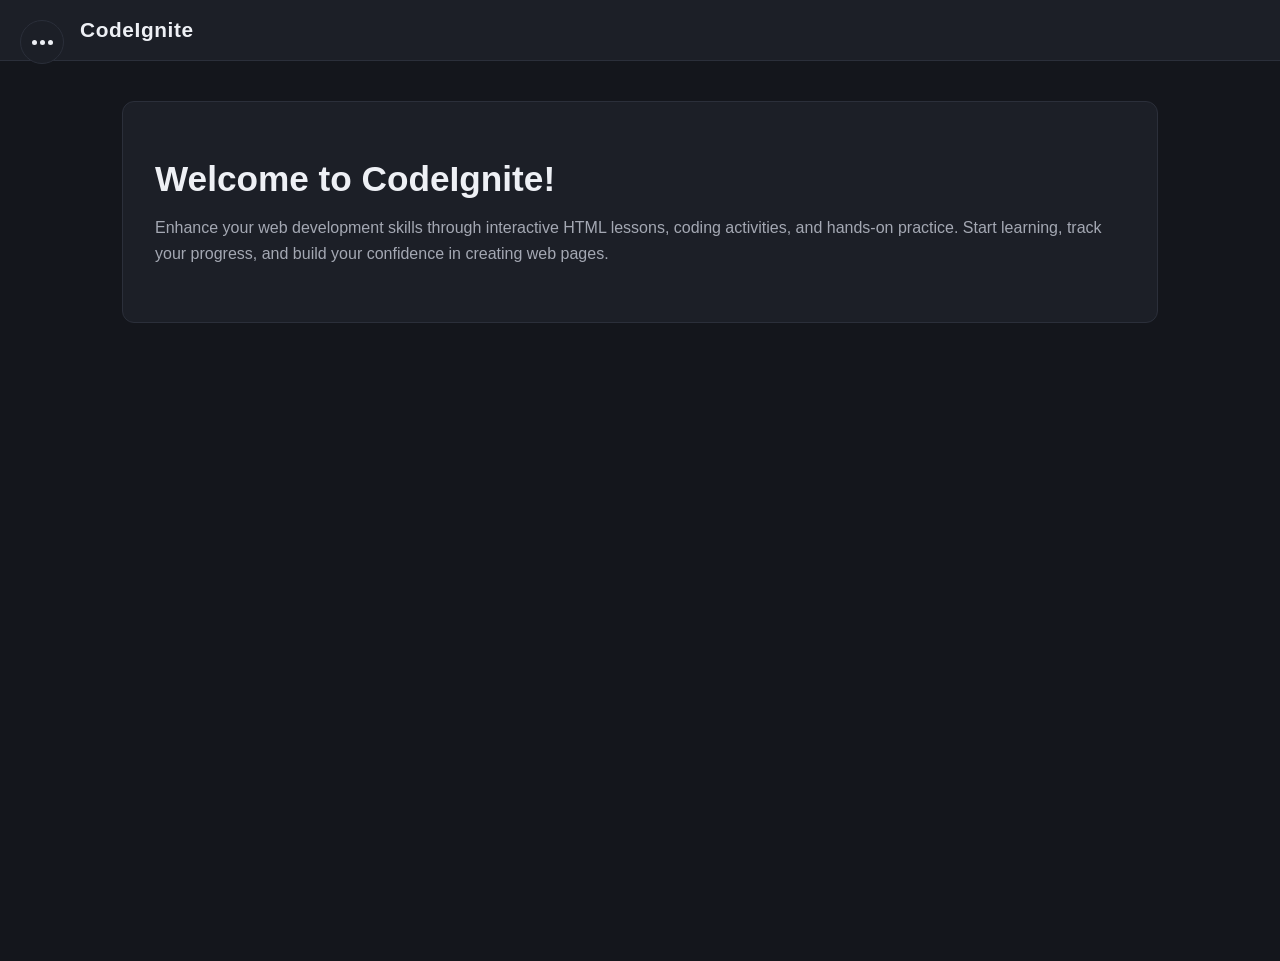
<file: index.html>
<!DOCTYPE html>
<html lang="en">
<head>
  <meta charset="UTF-8">
  <meta name="viewport" content="width=device-width, initial-scale=1.0">
  <title>CodeIgnite — Home</title>
  <link rel="stylesheet" href="style.css">
</head>
<body data-page="home">

  <header class="page-header">
    <span class="site-title">CodeIgnite</span>
  </header>

  <button id="menu-btn" aria-label="Open menu">
    <span class="dot"></span><span class="dot"></span><span class="dot"></span>
  </button>
  <div id="overlay"></div>

  <nav id="sidebar">
    <div class="sidebar-header">
      <span class="logo">CodeIgnite</span>
    </div>
    <ul>
      <li data-page="home">
        <a href="index.html">
          <svg xmlns="http://www.w3.org/2000/svg" height="22px" viewBox="0 -960 960 960" width="22px"><path d="M240-200h120v-240h240v240h120v-360L480-740 240-560v360Zm-80 80v-480l320-240 320 240v480H520v-240h-80v240H160Z"/></svg>
          <span>Homepage</span>
        </a>
      </li>
      <li data-page="dashboard">
        <a href="dashboard.html">
          <svg xmlns="http://www.w3.org/2000/svg" height="22px" viewBox="0 -960 960 960" width="22px"><path d="M520-600v-240h320v240H520ZM120-440v-400h320v400H120Zm400 320v-400h320v400H520Zm-400 0v-240h320v240H120Zm80-400h160v-240H200v240Zm400 320h160v-240H600v240Zm0-480h160v-80H600v80ZM200-200h160v-80H200v80Z"/></svg>
          <span>Dashboard</span>
        </a>
      </li>
      <li data-page="lessons">
        <a href="lessons.html">
          <svg xmlns="http://www.w3.org/2000/svg" height="22px" viewBox="0 -960 960 960" width="22px"><path d="M160-160q-33 0-56.5-23.5T80-240v-480q0-33 23.5-56.5T160-800h240l80 80h320q33 0 56.5 23.5T880-640v400q0 33-23.5 56.5T800-160H160Zm0-80h640v-400H447l-80-80H160v480Z"/></svg>
          <span>Lessons</span>
        </a>
      </li>
      <li data-page="quizzes">
        <a href="quizzes.html">
          <svg xmlns="http://www.w3.org/2000/svg" height="22px" viewBox="0 -960 960 960" width="22px"><path d="M478-240q21 0 35.5-14.5T528-290q0-21-14.5-35.5T478-340q-21 0-35.5 14.5T428-290q0 21 14.5 35.5T478-240Zm-36-154h74q0-33 7.5-52t42.5-52q26-26 41-49.5t15-56.5q0-56-41-86t-97-30q-57 0-92.5 27T342-618l66 26q5-18 22.5-39t53.5-21q32 0 48 17.5t16 38.5q0 20-12 35.5T506-524q-44 39-54 59t-10 71ZM480-80q-83 0-156-31.5T197-197q-54-54-85.5-127T80-480q0-83 31.5-156T197-763q54-54 127-85.5T480-880q83 0 156 31.5T763-763q54 54 85.5 127T880-480q0 83-31.5 156T763-197q-54 54-127 85.5T480-80Z"/></svg>
          <span>Quizzes</span>
        </a>
      </li>
    </ul>
  </nav>

  <main>
    <div class="content-wrapper">
      <section class="container">
        <h1>Welcome to CodeIgnite!</h1>
        <p>Enhance your web development skills through interactive HTML lessons, 
          coding activities, and hands-on practice. Start learning, track your progress, 
          and build your confidence in creating web pages.</p>
      </section>
    </div>
  </main>

  <script src="script.js"></script>
</body>
</html>
</file>
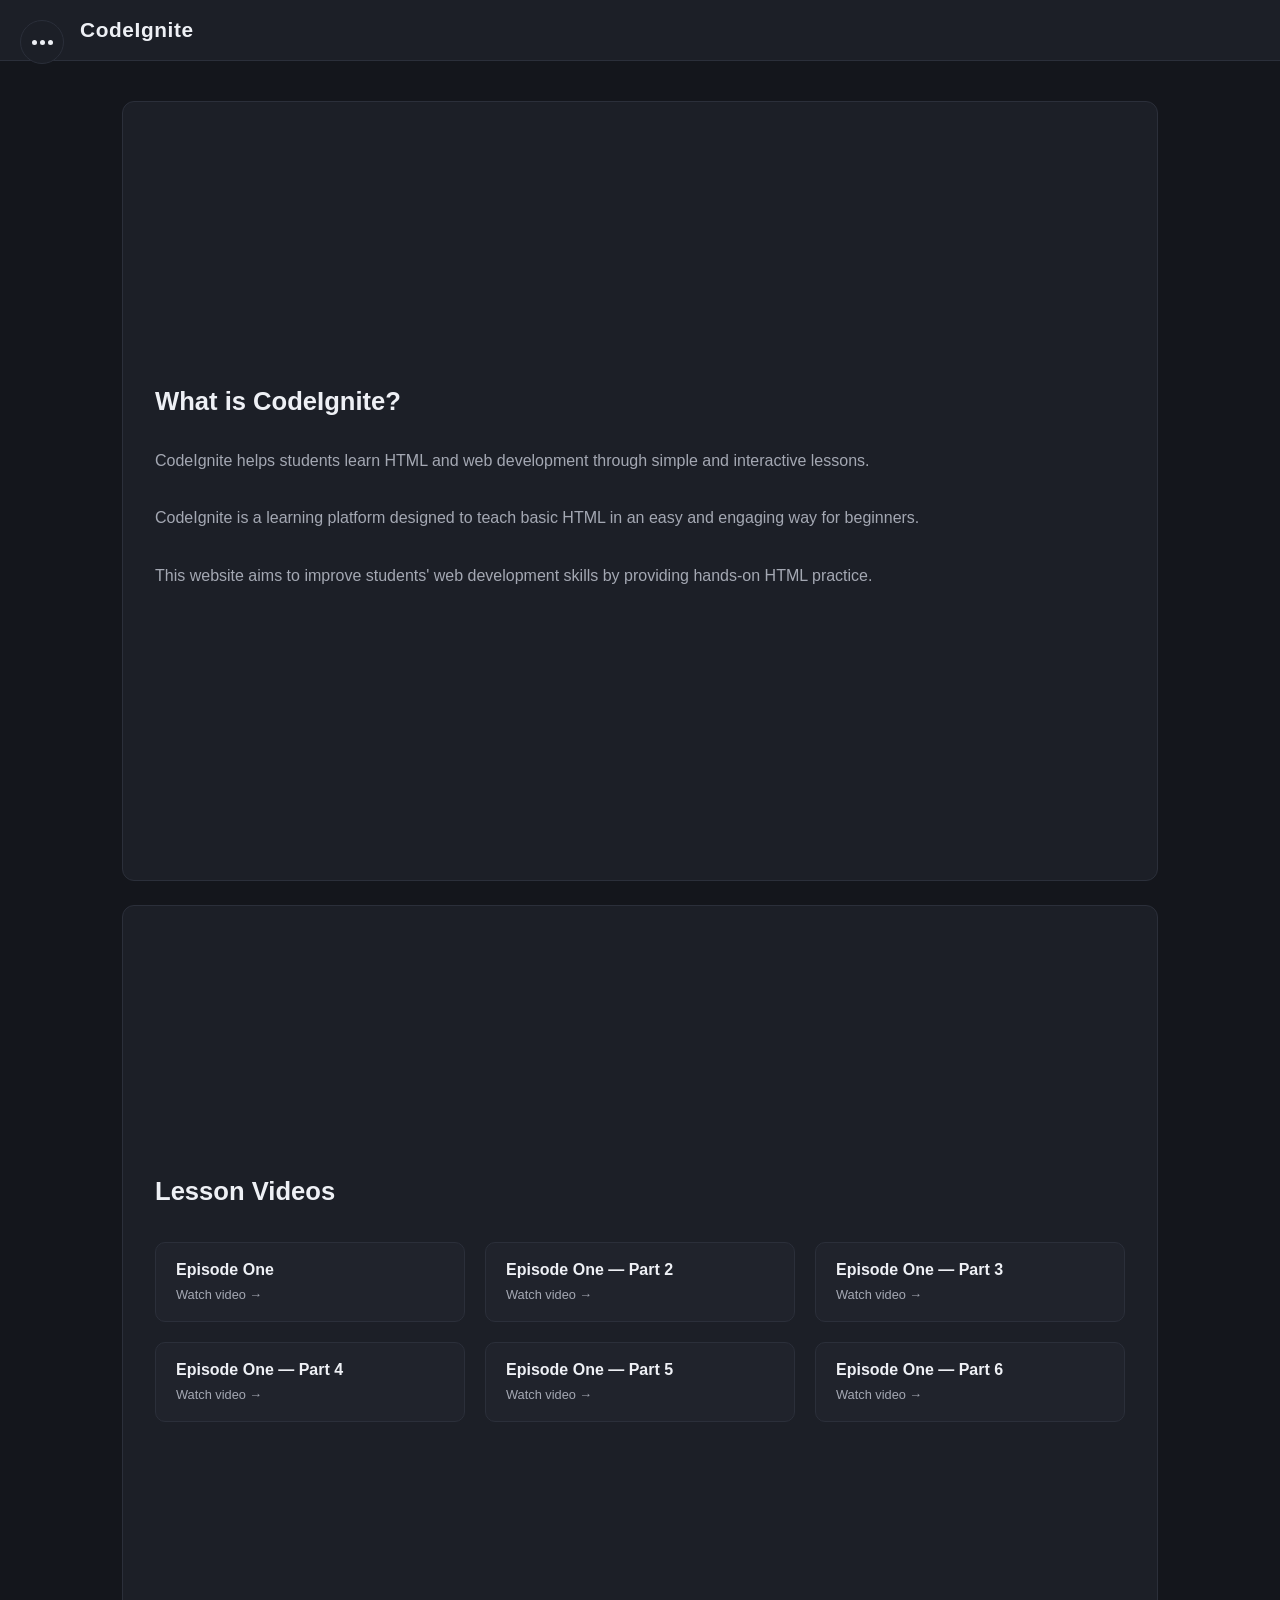
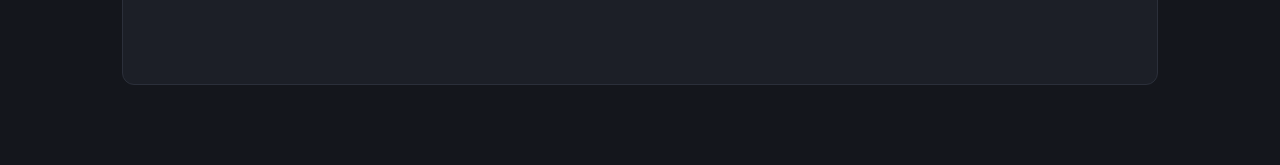
<file: lessons.html>
<!DOCTYPE html>
<html lang="en">
<head>
  <meta charset="UTF-8">
  <meta name="viewport" content="width=device-width, initial-scale=1.0">
  <title>CodeIgnite — Lessons</title>
  <link rel="stylesheet" href="style.css">
</head>
<body data-page="lessons">

  <header class="page-header">
    <span class="site-title">CodeIgnite</span>
  </header>

  <button id="menu-btn" aria-label="Open menu">
    <span class="dot"></span><span class="dot"></span><span class="dot"></span>
  </button>
  <div id="overlay"></div>

  <nav id="sidebar">
    <div class="sidebar-header">
      <span class="logo">CodeIgnite</span>
    </div>
    <ul>
      <li data-page="home">
        <a href="index.html">
          <svg xmlns="http://www.w3.org/2000/svg" height="22px" viewBox="0 -960 960 960" width="22px"><path d="M240-200h120v-240h240v240h120v-360L480-740 240-560v360Zm-80 80v-480l320-240 320 240v480H520v-240h-80v240H160Z"/></svg>
          <span>Homepage</span>
        </a>
      </li>
      <li data-page="dashboard">
        <a href="dashboard.html">
          <svg xmlns="http://www.w3.org/2000/svg" height="22px" viewBox="0 -960 960 960" width="22px"><path d="M520-600v-240h320v240H520ZM120-440v-400h320v400H120Zm400 320v-400h320v400H520Zm-400 0v-240h320v240H120Zm80-400h160v-240H200v240Zm400 320h160v-240H600v240Zm0-480h160v-80H600v80ZM200-200h160v-80H200v80Z"/></svg>
          <span>Dashboard</span>
        </a>
      </li>
      <li data-page="lessons">
        <a href="lessons.html">
          <svg xmlns="http://www.w3.org/2000/svg" height="22px" viewBox="0 -960 960 960" width="22px"><path d="M160-160q-33 0-56.5-23.5T80-240v-480q0-33 23.5-56.5T160-800h240l80 80h320q33 0 56.5 23.5T880-640v400q0 33-23.5 56.5T800-160H160Zm0-80h640v-400H447l-80-80H160v480Z"/></svg>
          <span>Lessons</span>
        </a>
      </li>
      <li data-page="quizzes">
        <a href="quizzes.html">
          <svg xmlns="http://www.w3.org/2000/svg" height="22px" viewBox="0 -960 960 960" width="22px"><path d="M478-240q21 0 35.5-14.5T528-290q0-21-14.5-35.5T478-340q-21 0-35.5 14.5T428-290q0 21 14.5 35.5T478-240Zm-36-154h74q0-33 7.5-52t42.5-52q26-26 41-49.5t15-56.5q0-56-41-86t-97-30q-57 0-92.5 27T342-618l66 26q5-18 22.5-39t53.5-21q32 0 48 17.5t16 38.5q0 20-12 35.5T506-524q-44 39-54 59t-10 71ZM480-80q-83 0-156-31.5T197-197q-54-54-85.5-127T80-480q0-83 31.5-156T197-763q54-54 127-85.5T480-880q83 0 156 31.5T763-763q54 54 85.5 127T880-480q0 83-31.5 156T763-197q-54 54-127 85.5T480-80Z"/></svg>
          <span>Quizzes</span>
        </a>
      </li>
    </ul>
  </nav>

  <main>
    <div class="content-wrapper">
      <section id="sec-lessons-intro" class="container full-section">
        <h2>What is CodeIgnite?</h2>
        <p>CodeIgnite helps students learn HTML and web development through simple and interactive lessons.</p>
        <p>CodeIgnite is a learning platform designed to teach basic HTML in an easy and engaging way for beginners.</p>
        <p>This website aims to improve students' web development skills by providing hands-on HTML practice.</p>
      </section>

      <section id="sec-lesson-videos" class="container full-section">
        <h2>Lesson Videos</h2>
        <div class="lesson-grid">
          <a class="lesson-link-card" href="lesson-1.html">
            <h3>Episode One</h3>
            <span class="tag">Watch video →</span>
          </a>
          <a class="lesson-link-card" href="lesson-2.html">
            <h3>Episode One — Part 2</h3>
            <span class="tag">Watch video →</span>
          </a>
          <a class="lesson-link-card" href="lesson-3.html">
            <h3>Episode One — Part 3</h3>
            <span class="tag">Watch video →</span>
          </a>
          <a class="lesson-link-card" href="lesson-4.html">
            <h3>Episode One — Part 4</h3>
            <span class="tag">Watch video →</span>
          </a>
          <a class="lesson-link-card" href="lesson-5.html">
            <h3>Episode One — Part 5</h3>
            <span class="tag">Watch video →</span>
          </a>
          <a class="lesson-link-card" href="lesson-6.html">
            <h3>Episode One — Part 6</h3>
            <span class="tag">Watch video →</span>
          </a>
        </div>
      </section>
    </div>
  </main>

  <script src="script.js"></script>
</body>
</html>
</file>
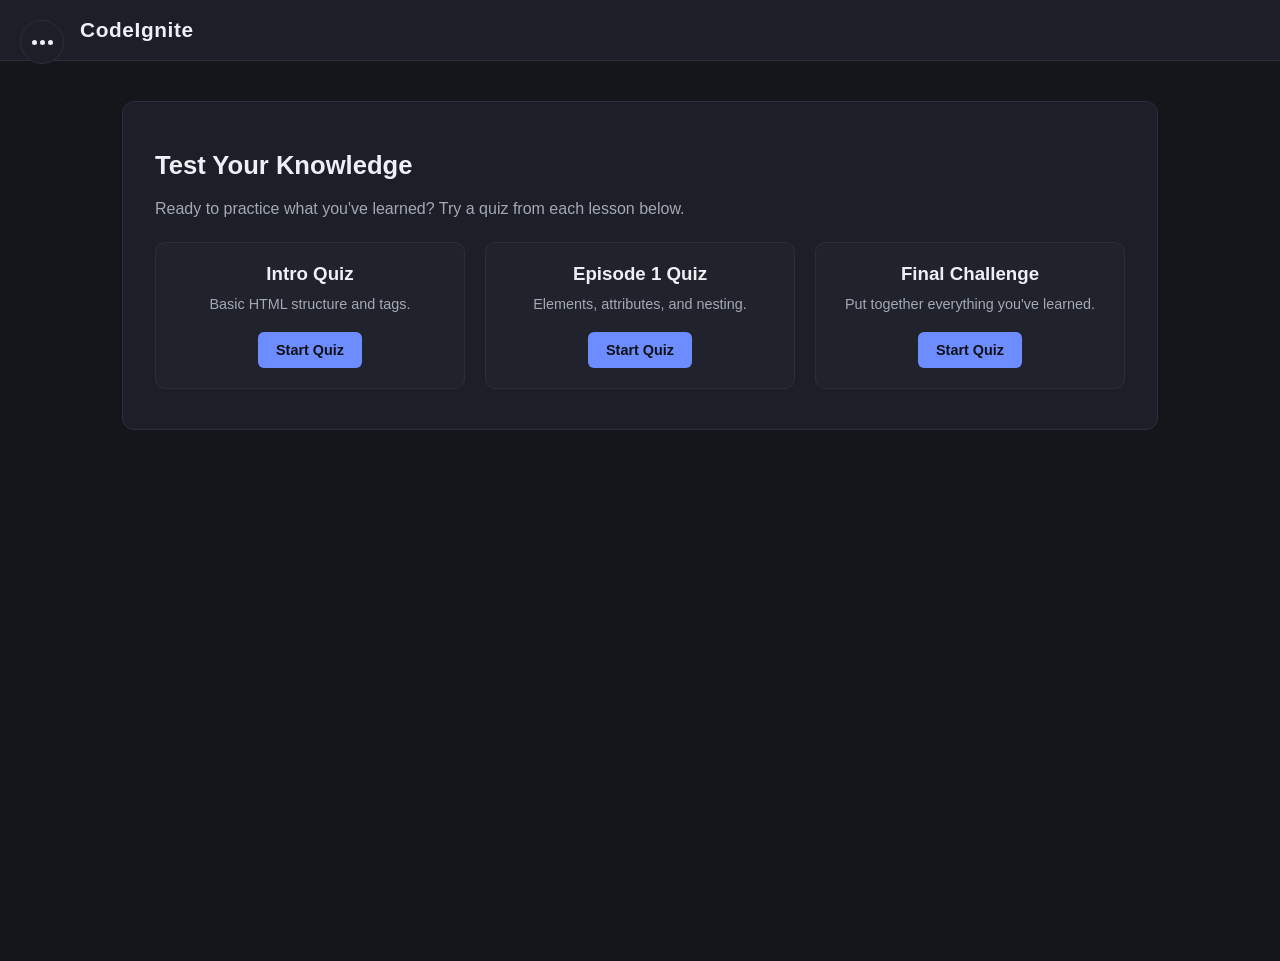
<file: quizzes.html>
<!DOCTYPE html>
<html lang="en">
<head>
  <meta charset="UTF-8">
  <meta name="viewport" content="width=device-width, initial-scale=1.0">
  <title>CodeIgnite — Quizzes</title>
  <link rel="stylesheet" href="style.css">
</head>
<body data-page="quizzes">

  <header class="page-header">
    <span class="site-title">CodeIgnite</span>
  </header>

  <button id="menu-btn" aria-label="Open menu">
    <span class="dot"></span><span class="dot"></span><span class="dot"></span>
  </button>
  <div id="overlay"></div>

  <nav id="sidebar">
    <div class="sidebar-header">
      <span class="logo">CodeIgnite</span>
    </div>
    <ul>
      <li data-page="home">
        <a href="index.html">
          <svg xmlns="http://www.w3.org/2000/svg" height="22px" viewBox="0 -960 960 960" width="22px"><path d="M240-200h120v-240h240v240h120v-360L480-740 240-560v360Zm-80 80v-480l320-240 320 240v480H520v-240h-80v240H160Z"/></svg>
          <span>Homepage</span>
        </a>
      </li>
      <li data-page="dashboard">
        <a href="dashboard.html">
          <svg xmlns="http://www.w3.org/2000/svg" height="22px" viewBox="0 -960 960 960" width="22px"><path d="M520-600v-240h320v240H520ZM120-440v-400h320v400H120Zm400 320v-400h320v400H520Zm-400 0v-240h320v240H120Zm80-400h160v-240H200v240Zm400 320h160v-240H600v240Zm0-480h160v-80H600v80ZM200-200h160v-80H200v80Z"/></svg>
          <span>Dashboard</span>
        </a>
      </li>
      <li data-page="lessons">
        <a href="lessons.html">
          <svg xmlns="http://www.w3.org/2000/svg" height="22px" viewBox="0 -960 960 960" width="22px"><path d="M160-160q-33 0-56.5-23.5T80-240v-480q0-33 23.5-56.5T160-800h240l80 80h320q33 0 56.5 23.5T880-640v400q0 33-23.5 56.5T800-160H160Zm0-80h640v-400H447l-80-80H160v480Z"/></svg>
          <span>Lessons</span>
        </a>
      </li>
      <li data-page="quizzes">
        <a href="quizzes.html">
          <svg xmlns="http://www.w3.org/2000/svg" height="22px" viewBox="0 -960 960 960" width="22px"><path d="M478-240q21 0 35.5-14.5T528-290q0-21-14.5-35.5T478-340q-21 0-35.5 14.5T428-290q0 21 14.5 35.5T478-240Zm-36-154h74q0-33 7.5-52t42.5-52q26-26 41-49.5t15-56.5q0-56-41-86t-97-30q-57 0-92.5 27T342-618l66 26q5-18 22.5-39t53.5-21q32 0 48 17.5t16 38.5q0 20-12 35.5T506-524q-44 39-54 59t-10 71ZM480-80q-83 0-156-31.5T197-197q-54-54-85.5-127T80-480q0-83 31.5-156T197-763q54-54 127-85.5T480-880q83 0 156 31.5T763-763q54 54 85.5 127T880-480q0 83-31.5 156T763-197q-54 54-127 85.5T480-80Z"/></svg>
          <span>Quizzes</span>
        </a>
      </li>
    </ul>
  </nav>

  <main>
    <div class="content-wrapper">
      <section class="container">
        <h2>Test Your Knowledge</h2>
        <p>Ready to practice what you've learned? Try a quiz from each lesson below.</p>

        <div class="quiz-grid">
          <div class="quiz-card">
            <h3>Intro Quiz</h3>
            <p>Basic HTML structure and tags.</p>
            <button class="quiz-btn">Start Quiz</button>
          </div>
          <div class="quiz-card">
            <h3>Episode 1 Quiz</h3>
            <p>Elements, attributes, and nesting.</p>
            <button class="quiz-btn">Start Quiz</button>
          </div>
          <div class="quiz-card">
            <h3>Final Challenge</h3>
            <p>Put together everything you've learned.</p>
            <button class="quiz-btn">Start Quiz</button>
          </div>
        </div>
      </section>
    </div>
  </main>

  <script src="script.js"></script>
</body>
</html>
</file>
<file: style.css>
:root {
  --sidebar-width: 240px;
  --accent: #6c8cff;
  --bg: #14161c;
  --bg-elevated: #1c1f27;
  --card-bg: #20232c;
  --text: #eef0f5;
  --text-dim: #a4a8b3;
  --border: #2b2f3a;
}

* { box-sizing: border-box; }

body {
  margin: 0;
  font-family: "Segoe UI", Roboto, Arial, sans-serif;
  color: var(--text);
  background: var(--bg);
}

a { color: inherit; }

/* --- Page header (system title) --- */
.page-header {
  position: sticky;
  top: 0;
  width: 100%;
  z-index: 5;
  background: var(--bg-elevated);
  border-bottom: 1px solid var(--border);
  padding: 18px 24px 18px 80px;
  display: flex;
  align-items: center;
}

.page-header .site-title {
  font-weight: 700;
  font-size: 1.3rem;
  letter-spacing: 0.03em;
}

/* --- 3-dot menu button --- */
#menu-btn {
  position: fixed;
  top: 20px;
  left: 20px;
  z-index: 30;
  width: 44px;
  height: 44px;
  border-radius: 50%;
  border: 1px solid var(--border);
  background: var(--bg-elevated);
  cursor: pointer;
  display: flex;
  align-items: center;
  justify-content: center;
  gap: 3px;
  transition: background 0.15s ease;
}
#menu-btn:hover { background: var(--card-bg); }
#menu-btn .dot {
  width: 5px;
  height: 5px;
  border-radius: 50%;
  background: var(--text);
}

/* --- Overlay backdrop --- */
#overlay {
  position: fixed;
  inset: 0;
  background: rgba(0, 0, 0, 0.55);
  opacity: 0;
  pointer-events: none;
  transition: opacity 0.2s ease;
  z-index: 15;
}
#overlay.visible {
  opacity: 1;
  pointer-events: auto;
}

/* --- Sidebar (hidden until opened) --- */
#sidebar {
  position: fixed;
  top: 0;
  left: 0;
  height: 100vh;
  width: var(--sidebar-width);
  background: var(--bg-elevated);
  border-right: 1px solid var(--border);
  transform: translateX(-100%);
  transition: transform 0.25s ease;
  z-index: 20;
}

#sidebar.open {
  transform: translateX(0);
}

#sidebar ul {
  list-style: none;
  margin: 0;
  padding: 0;
}

#sidebar .sidebar-header {
  padding: 24px 20px;
  border-bottom: 1px solid var(--border);
}

#sidebar .logo {
  font-weight: 700;
  font-size: 1.15rem;
  letter-spacing: 0.02em;
}

#sidebar li a {
  display: flex;
  align-items: center;
  gap: 12px;
  padding: 14px 20px;
  text-decoration: none;
  color: var(--text-dim);
}

#sidebar li a:hover {
  background: var(--card-bg);
  color: var(--text);
}

#sidebar li a svg { fill: var(--text-dim); }
#sidebar li a:hover svg { fill: var(--text); }

#sidebar li.active a {
  background: var(--card-bg);
  color: var(--accent);
  border-right: 3px solid var(--accent);
}
#sidebar li.active a svg { fill: var(--accent); }

/* --- Main content --- */
main {
  min-height: 100vh;
}

.content-wrapper {
  max-width: 1100px;
  margin: 0 auto;
  padding: 40px 32px 80px;
}

.container {
  border: 1px solid var(--border);
  border-radius: 12px;
  background: var(--bg-elevated);
  padding: 28px 32px 40px;
  margin-bottom: 24px;
}
.container:last-child { margin-bottom: 0; }

.full-section {
  min-height: calc(100vh - 120px);
  display: flex;
  flex-direction: column;
  justify-content: center;
}

h1 { font-size: 2.2rem; margin-bottom: 8px; }
h2 { font-size: 1.6rem; margin-bottom: 16px; }
.section-subtitle { margin-top: 32px; }
p { color: var(--text-dim); line-height: 1.6; }

.mv-block {
  background: var(--card-bg);
  border: 1px solid var(--border);
  border-radius: 10px;
  padding: 20px 24px;
  margin-bottom: 16px;
}
.mv-block h3 { margin: 0 0 8px; font-size: 1.05rem; color: var(--text); }
.mv-block p { margin: 0; }

/* --- Video grid --- */
.video-grid {
  display: grid;
  grid-template-columns: repeat(auto-fill, minmax(280px, 1fr));
  gap: 20px;
  margin-top: 16px;
}

.video-card {
  background: var(--card-bg);
  border: 1px solid var(--border);
  border-radius: 10px;
  padding: 12px;
}

.lesson-title {
  font-size: 0.95rem;
  margin: 0 0 10px;
  color: var(--text);
}

.video-card video {
  width: 100%;
  border-radius: 6px;
  background: #000;
}

/* --- Quiz grid --- */
.quiz-grid {
  display: grid;
  grid-template-columns: repeat(auto-fill, minmax(240px, 1fr));
  gap: 20px;
  margin-top: 20px;
}

.quiz-card {
  background: var(--card-bg);
  border: 1px solid var(--border);
  border-radius: 10px;
  padding: 20px;
  text-align: center;
}
.quiz-card h3 { margin: 0 0 8px; color: var(--text); }
.quiz-card p { margin: 0 0 16px; font-size: 0.9rem; }

.quiz-btn {
  background: var(--accent);
  color: #0f1115;
  font-weight: 600;
  border: none;
  padding: 10px 18px;
  border-radius: 6px;
  cursor: pointer;
  font-size: 0.9rem;
}
.quiz-btn:hover { opacity: 0.9; }

/* --- Lesson hub (links to individual lesson files) --- */
.lesson-grid {
  display: grid;
  grid-template-columns: repeat(auto-fill, minmax(240px, 1fr));
  gap: 20px;
  margin-top: 20px;
}

.lesson-link-card {
  display: block;
  background: var(--card-bg);
  border: 1px solid var(--border);
  border-radius: 10px;
  padding: 18px 20px;
  text-decoration: none;
  color: var(--text);
  transition: border-color 0.15s ease;
}
.lesson-link-card:hover { border-color: var(--accent); }
.lesson-link-card h3 { margin: 0 0 6px; font-size: 1rem; }
.lesson-link-card span.tag {
  font-size: 0.8rem;
  color: var(--text-dim);
}

/* --- Single lesson page --- */
.back-link {
  display: inline-block;
  margin-bottom: 20px;
  font-size: 0.9rem;
  color: var(--accent);
  text-decoration: none;
}
.back-link:hover { text-decoration: underline; }

.solo-video-card {
  background: var(--card-bg);
  border: 1px solid var(--border);
  border-radius: 10px;
  padding: 16px;
  max-width: 720px;
}
.solo-video-card video {
  width: 100%;
  border-radius: 6px;
  background: #000;
}

@media (max-width: 640px) {
  .content-wrapper { padding: 30px 16px 60px; }
  .page-header { padding-left: 76px; }
}
</file>
